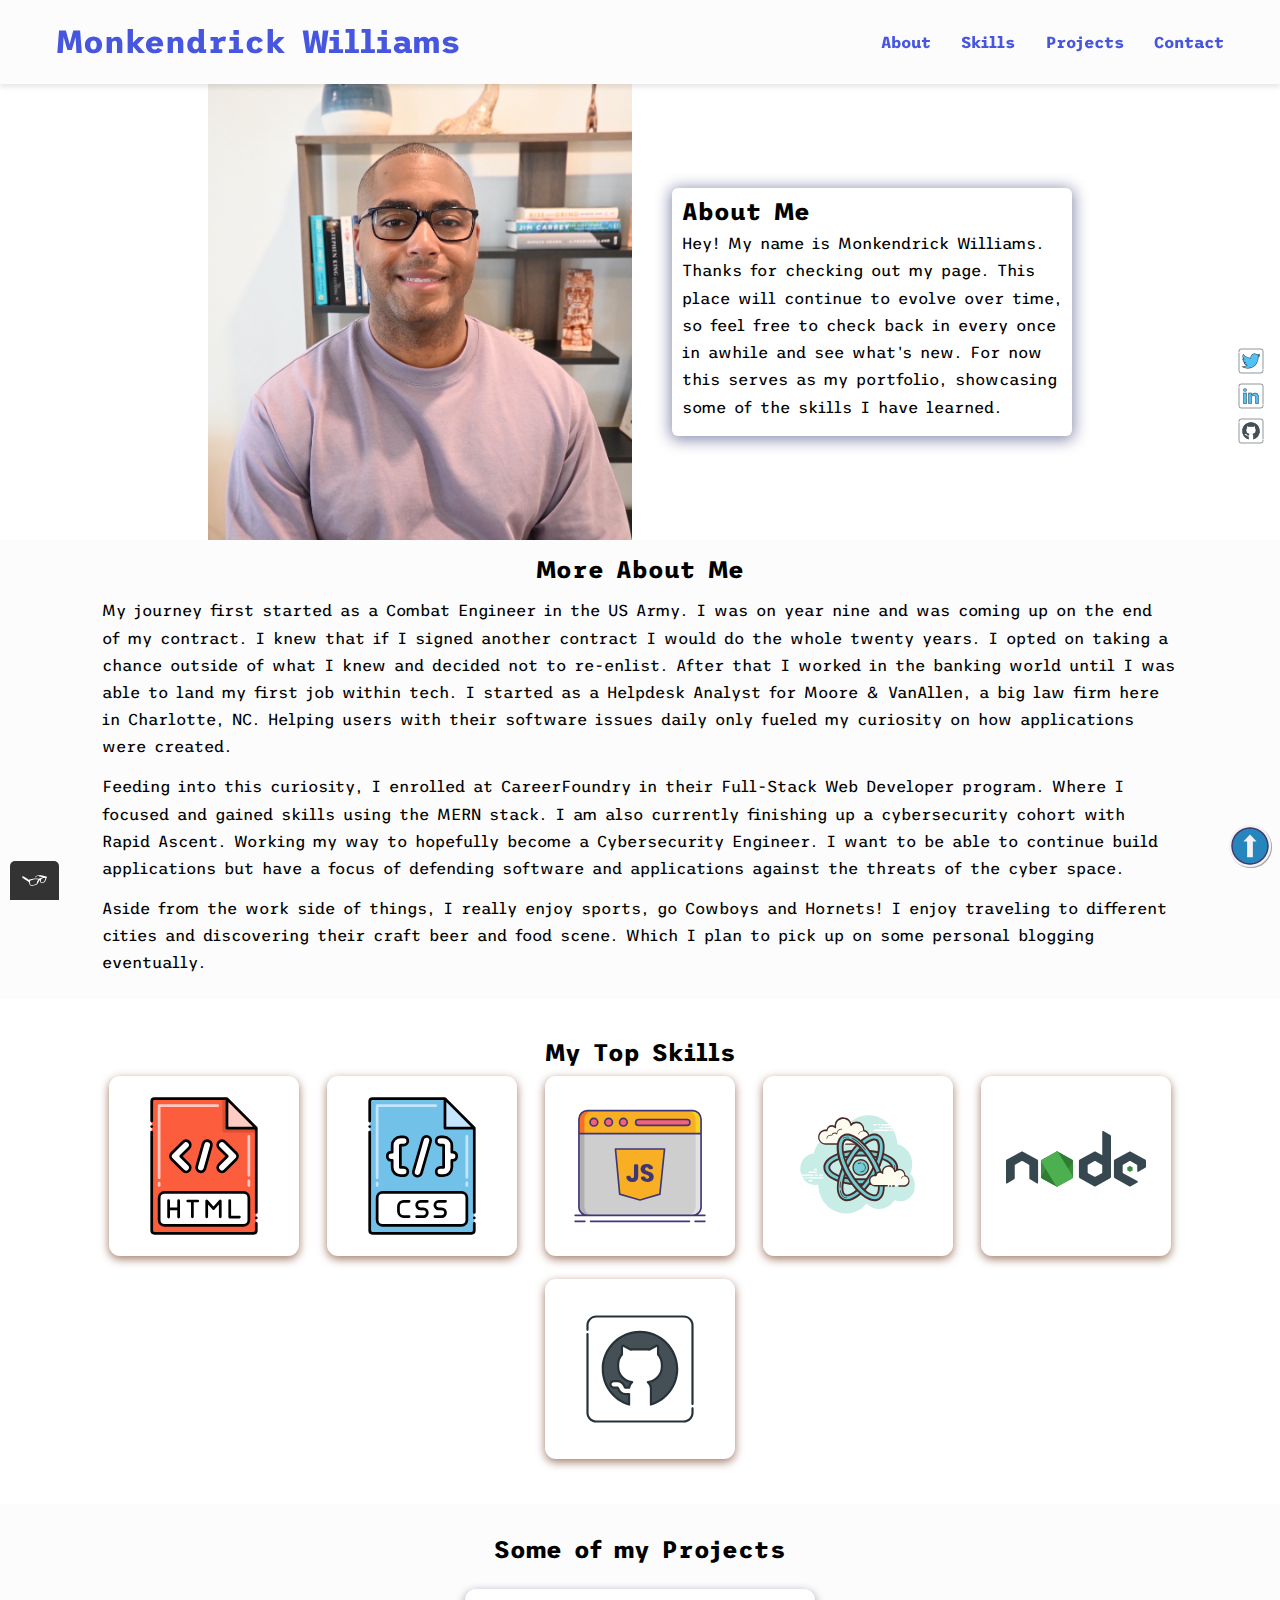
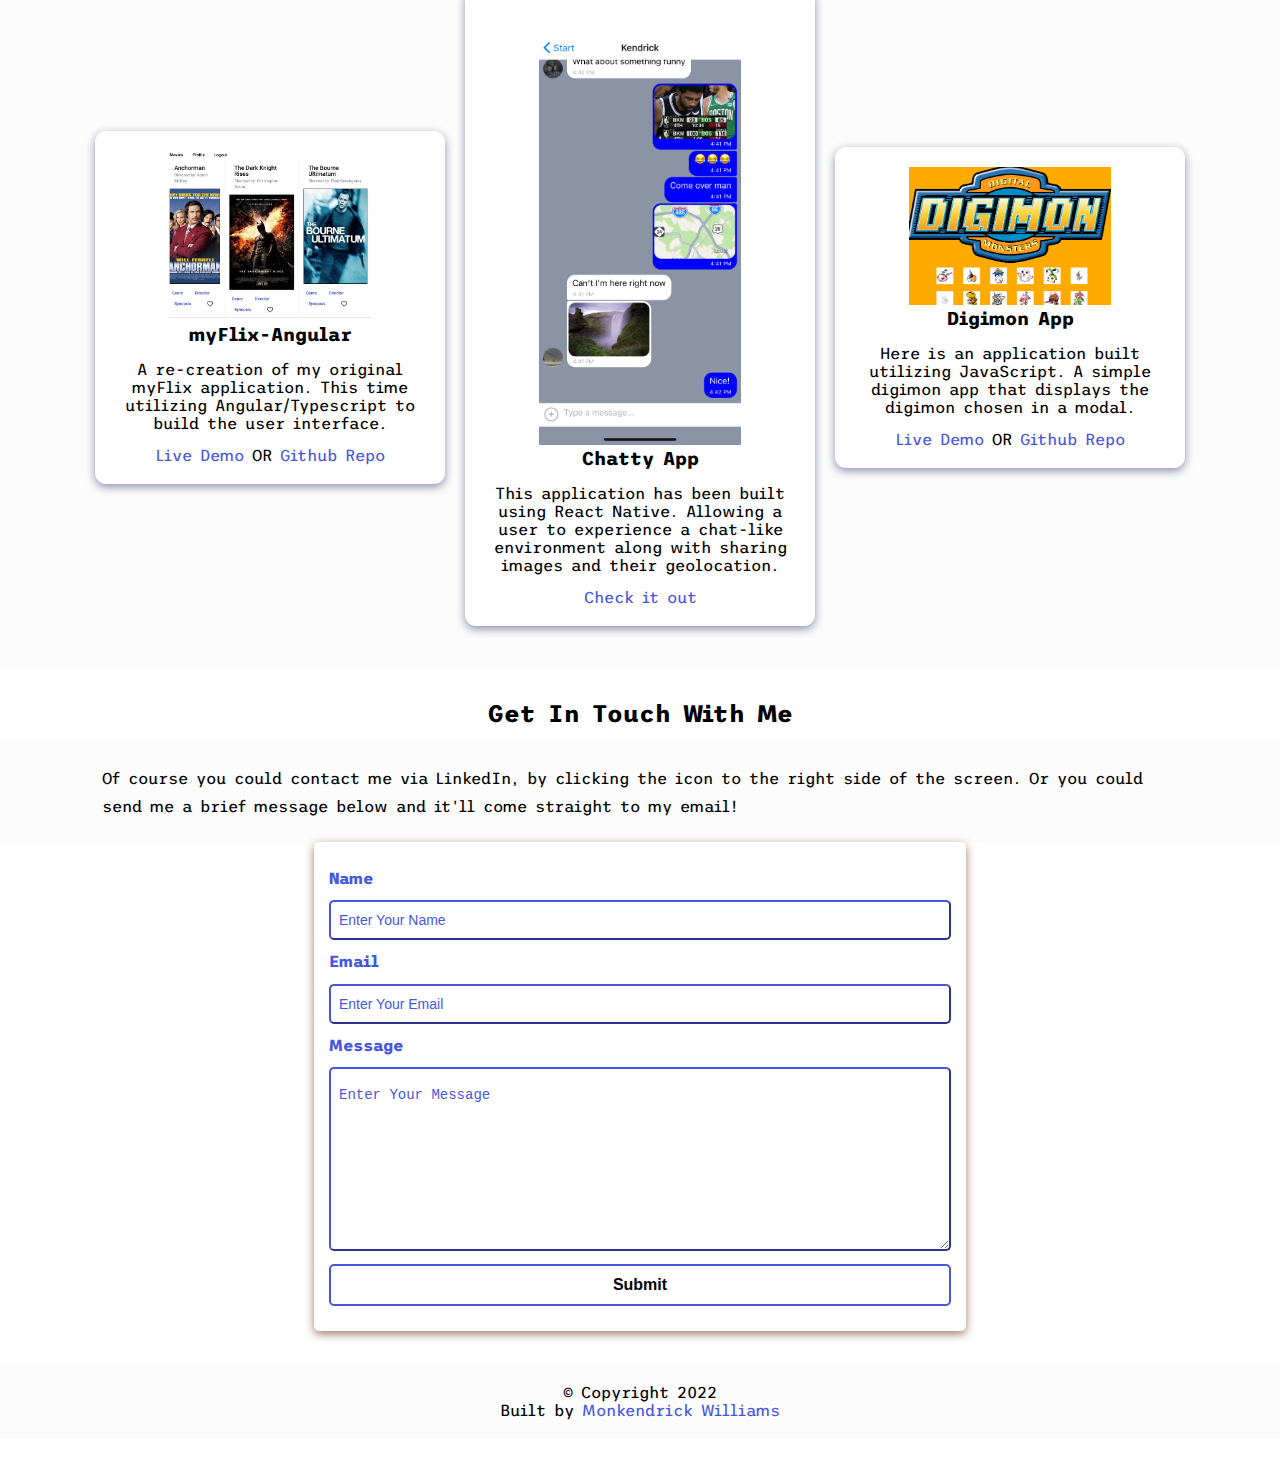
<file: index.html>
<!DOCTYPE html>

<html lang='en'>

<head>
  <meta charset="utf-8">
  <meta name="viewport" content="width=device-width, initial-scale=1">
  <link rel='shortcut icon' href='img/firsticon.png'>
  <link rel="stylesheet" type="text/css" href="css/styles.css">
  <link href="https://fonts.googleapis.com/css2?family=Trispace:wght@100&display=swap" rel="stylesheet">
  <title>Monkendrick Williams | Web Developer</title>
</head>

<body>
  <!--Navbar-->
  <nav>
    <h1>Monkendrick Williams</h1>
    <ul class="navigation">
      <li>
        <a href="#about" class="nav-link">About</a>
      </li>
      <li>
        <a href="#skills" class="nav-link">Skills</a>
      </li>
      <li>
        <a href="#projects" class="nav-link">Projects</a>
      </li>
      <li>
        <a href="#contact" class="nav-link">Contact</a>
      </li>
    </ul>
    <button class="burger-menu" id="burger-menu">
      <ion-icon class="bars" name="menu-outline"></ion-icon>
    </button>
  </nav>

  <section class="hero" id="about">
    <img src="img/mypic.jpg" alt="my-photo" loading="lazy" class="hero-img" />
    <div class="bio animate__animated animate__shakeX">
      <h2 class="bio-title">About Me</h2>
      <p class="bio-text">
         Hey! My name is Monkendrick Williams. Thanks for checking out my page. This place will continue to 
        evolve over time, so feel free to check back in every once in awhile and see what's new. For now this serves 
        as my portfolio, showcasing some of the skills I have learned.
      </p>
    </div>
  </section>

  <section class="more-about">
    <h2>More About Me</h2>
    <p>
       My journey first started as a Combat Engineer in the US Army. I was on year nine and was coming up on the end of my contract.
       I knew that if I signed another contract I would do the whole twenty years. I opted on taking a chance outside of what I knew
       and decided not to re-enlist. After that I worked in the banking world until I was able to land my first job within tech.
       I started as a Helpdesk Analyst for Moore & VanAllen, a big law firm here in Charlotte, NC. Helping users with their software
       issues daily only fueled my curiosity on how applications were created. 
    </p>
    <p>
      Feeding into this curiosity, I enrolled at CareerFoundry in their Full-Stack Web Developer program. Where I focused and gained
      skills using the MERN stack. I am also currently finishing up a cybersecurity cohort with Rapid Ascent. Working my way to 
      hopefully become a Cybersecurity Engineer. I want to be able to continue build applications but have a focus of defending 
      software and applications against the threats of the cyber space. 
    </p>
    <p>
      Aside from the work side of things, I really enjoy sports, go Cowboys and Hornets! I enjoy traveling to
      different cities and discovering their craft beer and food scene. Which I plan to pick up on some personal blogging
      eventually. 
    </p>
  </section>

  <section class="skills" id="skills">
    <h2 class="skill-header">My Top Skills</h2>

    <div class="skills-wrapper">
      <div class="first-set animate__animated animate__pulse">
        <img src="img/icons8-html.svg" alt="" loading="lazy" class="icon icon-card" />
        <img src="img/icons8-css.svg" alt="" loading="lazy" class="icon icon-card" />
        <img src="img/icons8-js-file.svg" alt="" loading="lazy" class="icon icon-card" />
        <img src="img/icons8-react.svg" alt="" loading="lazy" class="icon icon-card" />
        <img src="img/icons8-nodejs.svg" alt="" loading="lazy" class="icon icon-card" />
        <img src="img/github_icon.svg" alt="" loading="lazy" class="icon icon-card" />
      </div>
    </div>
  </section>

  <section class="achievements" id="achievements">
    <h2></h2>
  </section>

  <section class="projects" id="projects">
    <h2 class="projects-title">Some of my Projects</h2>
    <div class="projects-container">
      <div class="project-container project-card">
        <img src="img/myFlix-Angular.png" alt="" loading="lazy" class="project-pic" />
        <h3 class="project-title">myFlix-Angular</h3>
        <p class="project-details">
          A re-creation of my original myFlix application. This time utilizing Angular/Typescript to build the user
          interface.
        </p>
        <a href="https://mcompass11.github.io/myFlix-Angular-client/" target="_blank" class="project-link">Live Demo</a>
        OR
        <a href="https://github.com/mcompass11/myFlix-Angular-client" target="_blank" class="project-link">Github
          Repo</a>
      </div>
      <div class="project-container project-card">
        <img src="img/Chatty.PNG" alt="" loading="lazy" class="project-pic" />
        <h3 class="project-title">Chatty App</h3>
        <p class="project-details">
          This application has been built using React Native. Allowing a user to experience a chat-like environment
          along with sharing images and their geolocation.
        </p>
        <a href="https://github.com/mcompass11/Chatty" target="_blank" class="project-link">Check it out</a>
      </div>
      <div class="project-container project-card">
        <img src="img/digimon.png" alt="" loading="lazy" class="project-pic" />
        <h3 class="project-title">Digimon App</h3>
        <p class="project-details">
          Here is an application built utilizing JavaScript. A simple digimon app that displays the digimon chosen
          in a modal.
        </p>
        <a href="https://mcompass11.github.io/Digimon-App/" target="_blank" class="project-link">Live Demo</a>
        OR
        <a href="https://github.com/mcompass11/Digimon-App" target="_blank" class="project-link">Github Repo</a>
      </div>
    </div>
  </section>

  <section class="contact" id="contact">
    <h2>Get In Touch With Me</h2>
    <section class="more-about">
      <p>
        Of course you could contact me via LinkedIn, by clicking the icon to the right side of the screen.
        Or you could send me a brief message below and it'll come straight to my email!
      </p>
    </section>
    <div class="contact-form-container">
      <div class="contact-form">
        <form action="https://formspree.io/f/xzboykpd" method="POST">
          <div class="form-control">
            <label for="name">Name</label>
            <input type="text" id="name" name="sender-name" placeholder="Enter Your Name" class="input-field"
              required />
          </div>
          <div class="form-control">
            <label for="email">Email</label>
            <input type="email" id="email" name="sender-email" placeholder="Enter Your Email" class="input-field"
              required />
          </div>
          <div class="form-control">
            <label for="message">Message</label>
            <textarea id="message" cols="60" rows="10" placeholder="Enter Your Message" name="message"
              class="input-field" required></textarea>
          </div>
          <input type="submit" value="Submit" id="submit-btn" class="submit-btn" />
        </form>
      </div>
    </div>
  </section>

  <div class="socials">
    <a target="_blank" href="https://twitter.com/MonkendrickW">
      <img src="img/twitter_icon.svg" alt="Twitter" loading="lazy" class="socicon" />
    </a>
    <a target="_blank" href="https://www.linkedin.com/in/monkendrick-williams-b6170ba2/">
      <img src="img/linkedin_icon.svg" alt="Linkedin" loading="lazy" class="socicon" />
    </a>
    <a target="_blank" href="https://github.com/mcompass11">
      <img src="img/github_icon.svg" alt="Github" loading="lazy" class="socicon" />
    </a>
  </div>

  <i class="scroll-up" id="scroll-up">
    <img src="img/icons8-upward-arrow.svg" class="socicon up-arrow" alt="scroll-up" />
  </i>

  <footer>
    <p class="copy">&copy; Copyright 2022</p>
    <p class="copy">
      Built by
      <a target="_blank" href="https://twitter.com/MonkendrickW">
        Monkendrick Williams
      </a>
    </p>
  </footer>
  <br />
  <br />
  <script src="js/index.js"></script>
  <script src="tota11y.js"></script>
</body>

</html>
</file>
<file: css/styles.css>
@import url("https://fonts.googleapis.com/css2?family=Trispace:wght@100&display=swap");

:root {
  --font-family: "Trispace", sans-serf;
  --normal-font: 400;
  --bold-font: 700;
  --bolder-font: 900;
  --bg-color: #fcfcfc;
  --primary-color: #4756df;
  --secondary-color: #ff7235;
  --primary-shadow: #8b8eaf;
  --secondary-shadow: #a17a69;
  --bottom-margin: 0.5rem;
  --bottom-margin-2: 1rem;
  --line-height: 1.7rem;
  --transition: 0.3s;
}

html {
  scroll-behavior: smooth;
}

* {
  margin: 0;
  padding: 0;
  box-sizing: border-box;
}

ul {
  list-style-type: none;
}

a {
  text-decoration: none;
  color: var(--primary-color);
}

a:hover {
  color: var(--secondary-color);
}

body {
  font-family: var(--font-family);
}

nav {
  position: sticky;
  top: 0;
  left: 0;
  z-index: 1;
  display: flex;
  align-items: center;
  justify-content: space-between;
  padding: 1.5rem 3.5rem;
  background-color: var(--bg-color);
  box-shadow: 0 3px 5px rgba(0, 0, 0, 0.1);
}

nav h1 {
  color: var(--primary-color);
}

nav a {
  color: var(--primary-color);
  transition: var(--transition);
}

nav a:hover {
  color: var(--secondary-color);
  border-bottom: 2px solid var(--secondary-color);
}

nav ul {
  display: flex;
  gap: 1.9rem;
}

nav ul li {
  font-weight: var(--bold-font);
}

.burger-menu {
  color: var(--primary-color);
  font-size: 2rem;
  border: 0;
  background-color: transparent;
  cursor: pointer;
  display: none;
}

.hero {
  display: flex;
  align-items: center;
  justify-content: center;
  gap: 2.5rem;
  max-width: 68.75rem;
  margin: auto;
}

.hero img {
  height: 28.5rem;
  width: 26.5rem;

}

.bio {
  width: 25rem;
  padding: 0.625rem;
  border-radius: 6px;
  box-shadow: 0px 2px 15px 2px var(--primary-shadow);
}

.bio h1 {
  margin-bottom: var(--bottom-margin);
}

.bio p {
  line-height: var(--line-height);
  padding: 0.3rem 0;
}

.more-about {
  background-color: var(--bg-color);
  padding: 1rem 6rem;
}

.more-about h2 {
  margin-bottom: var(--bottom-margin);
  text-align: center;
}

.more-about p {
  line-height: var(--line-height);
  padding: 0.4rem;
}

.skills {
  max-width: 68.75rem;
  margin: auto;
  text-align: center;
  margin-top: 2.5rem;
}

.skills-header {
  margin-bottom: 1rem;
}

.skills-wrapper img {
  padding: 1.25rem;
}

.icon {
  width: 11.875rem;
  height: 11.25rem;
}

.icon-card {
  background-color: #fff;
  border-radius: 11px;
  box-shadow: 0 3px 10px var(--secondary-shadow);
  padding: 20px;
  margin: 10px;
}

.projects {
  background-color: var(--bg-color);
  padding: 32px 0;
  margin-top: 2rem;
}

.project-pic {
  width: 65%;
  height: 60%;
}

.projects-container {
  display: flex;
  align-items: center;
  justify-content: center;
}

.projects-title {
  text-align: center;
  margin-bottom: 1rem;
}

.project-container {
  text-align: center;
  width: 21.875rem;
  padding: 1rem;
}

.project-container p {
  padding: 0.4rem;
}

.project-title {
  margin-bottom: var(--bottom-margin);
}

.project-details {
  margin-bottom: var(--bottom-margin);
}

.project-card {
  background-color: #fff;
  border-radius: 11px;
  box-shadow: 0 3px 10px var(--primary-shadow);
  padding: 20px;
  margin: 10px;
}

.contact {
  margin-top: 2rem;
}

.contact h2 {
  text-align: center;
  margin-bottom: var(--bottom-margin-2);
}

.contact-form-container {
  max-width: 40.75rem;
  margin: 0 auto;
  padding: 0.938rem;
  border-radius: 5px;
  box-shadow: 0 3px 10px var(--secondary-shadow);
}

.contact-form-container label {
  line-height: 2.7em;
  font-weight: var(--bold-font);
  color: var(--primary-color);
}

.contact-form-container .input-field {
  width: 100%;
  padding-top: 10px;
  padding-bottom: 10px;
  border-radius: 5px;
  border: none;
  border: 2px outset var(--primary-color);
  font-size: 0.875rem;
  outline: none;
}

.input-field::placeholder {
  padding: 0.5rem;
  color: var(--primary-color);
}

.submit-btn {
  width: 100%;
  padding: 10px;
  margin: 10px 0;
  background-color: #fff;
  border: 2px solid var(--primary-color);
  border-radius: 5px;
  font-size: 1rem;
  font-weight: var(--bold-font);
  transition: var(--transition);
}

.submit-btn:hover {
  background-color: var(--primary-color);
  border: 2px solid var(--primary-color);
  cursor: pointer;
}

.socials {
  display: flex;
  flex-direction: column;
  position: fixed;
  right: 1%;
  bottom: 50%;
}

.socicon {
  width: 2rem;
  height: 2rem;
}

footer {
  background-color: var(--bg-color);
  padding: 1.25rem;
  text-align: center;
  margin: 2rem 0 0;
}

.scroll-up {
  position: fixed;
  right: 0.5%;
  bottom: 3%;
  cursor: pointer;
}

.up-arrow {
  width: 3rem;
  height: 3rem;
}

@media screen and (max-width: 720px) {
  /*changes reflects on screen with a width of 720px and below*/

  nav {
    padding: 1.5rem 1rem;
  }

  nav ul {
    position: fixed;
    background-color: var(--bg-color);
    flex-direction: column;
    top: 86px;
    left: 10%;
    width: 80%;
    text-align: center;
    transform: translate(120%);
    transition: transform 0.5s ease-in;
  }

  nav ul li {
    margin: 8px;
  }

  .burger-menu {
    display: block;
  }

  nav ul.show {
    transform: translateX(0);
  }

  .hero {
    margin-top: -4rem;
    flex-direction: column;
    gap: 0;
  }

  .hero img {
    height: 37.5rem;
    width: 30rem;
  }

  .bio {
    margin-top: -7rem;
    width: 20.5rem;
  }

  .more-about {
    margin-top: 2rem;
    padding: 1rem 3.5rem;
  }

  .more-about h2 {
    text-align: center;
  }

  .more-about p {
    text-align: justify;
  }

  .icon {
    width: 5.875rem;
    height: 5.25rem;
  }

  .projects-container {
    flex-direction: column;
  }

  .project-container {
    width: 20.875rem;
  }

  .contact-form-container {
    max-width: 23.75rem;
  }

}

@media screen and (max-width: 420px) {
  .hero img {
    height: 37.5rem;
    width: 23rem;
  }

  .bio {
    width: 18.3rem;
  }

  .project-container {
    width: 17.875rem;
  }

  .contact-form-container {
    max-width: 17.75rem;
  }
}
</file>
